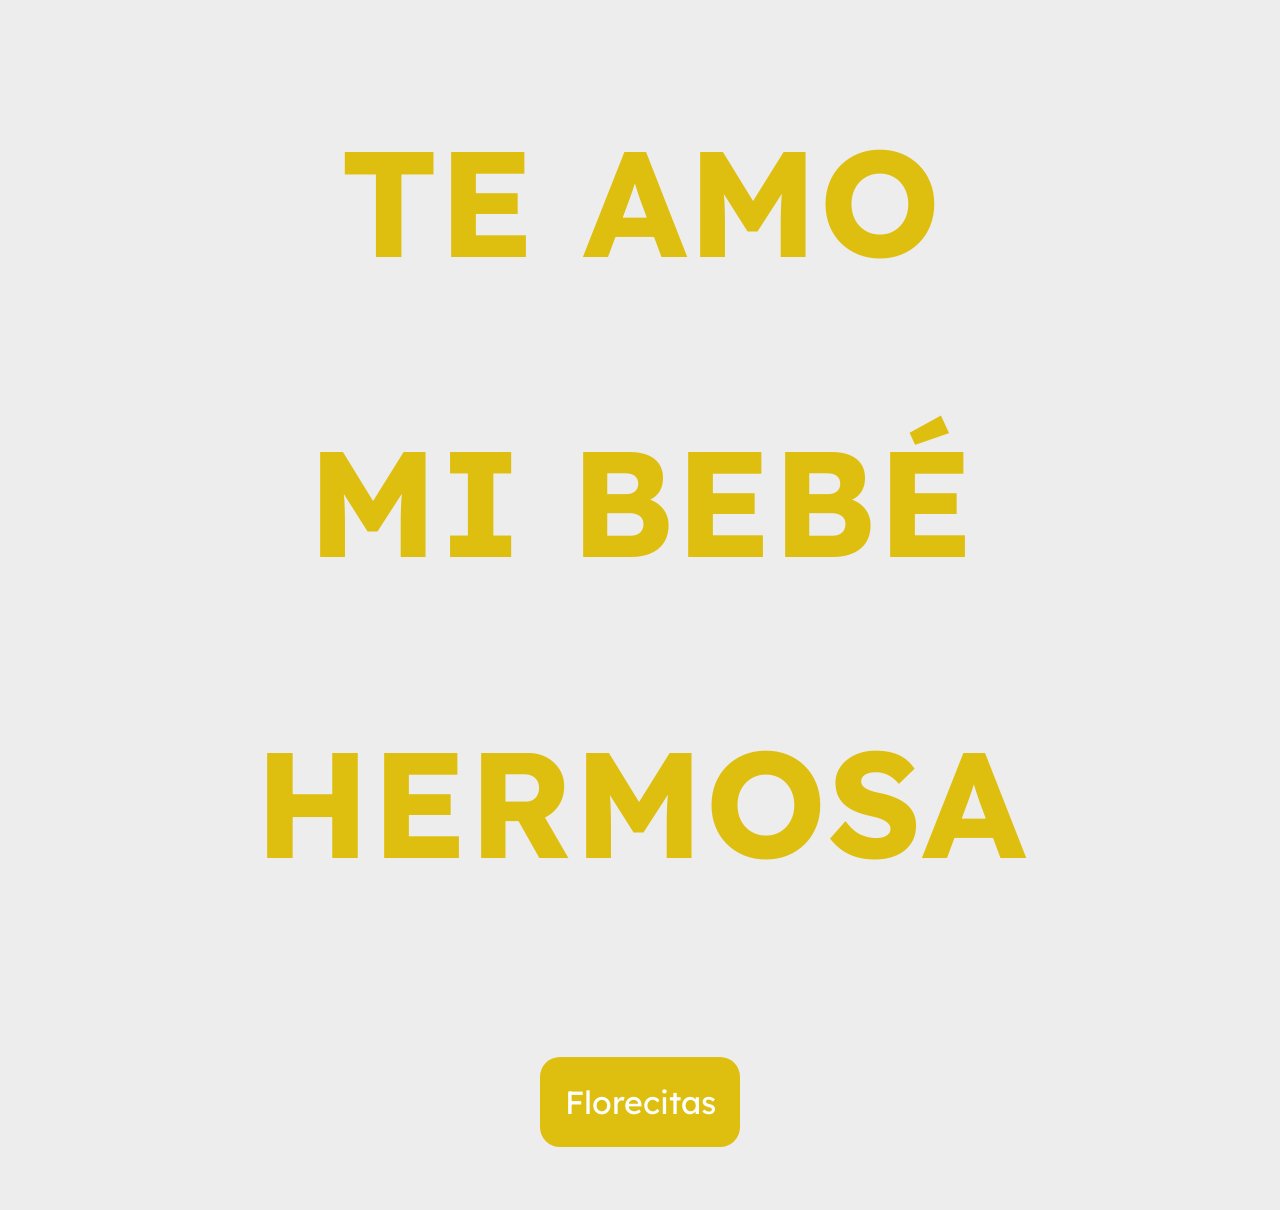
<file: index.html>
<!DOCTYPE html>
<html lang="en">
<head>
    <meta charset="UTF-8">
    <meta name="viewport" content="width=device-width, initial-scale=1.0">
    <title>Florecita</title>
    <link rel="stylesheet" href="style.css">
</head>
<body>

     



    <h1 class="titulo">TE AMO</h1>
    <h1 class="titulo">MI BEBÉ</h1>
    <h1 class="titulo">HERMOSA</h1>

    <div class="box">
        <a href="flores.html"><button class="btn">Florecitas</button></a>
    </div>

    
   


</body>
</html>
</file>
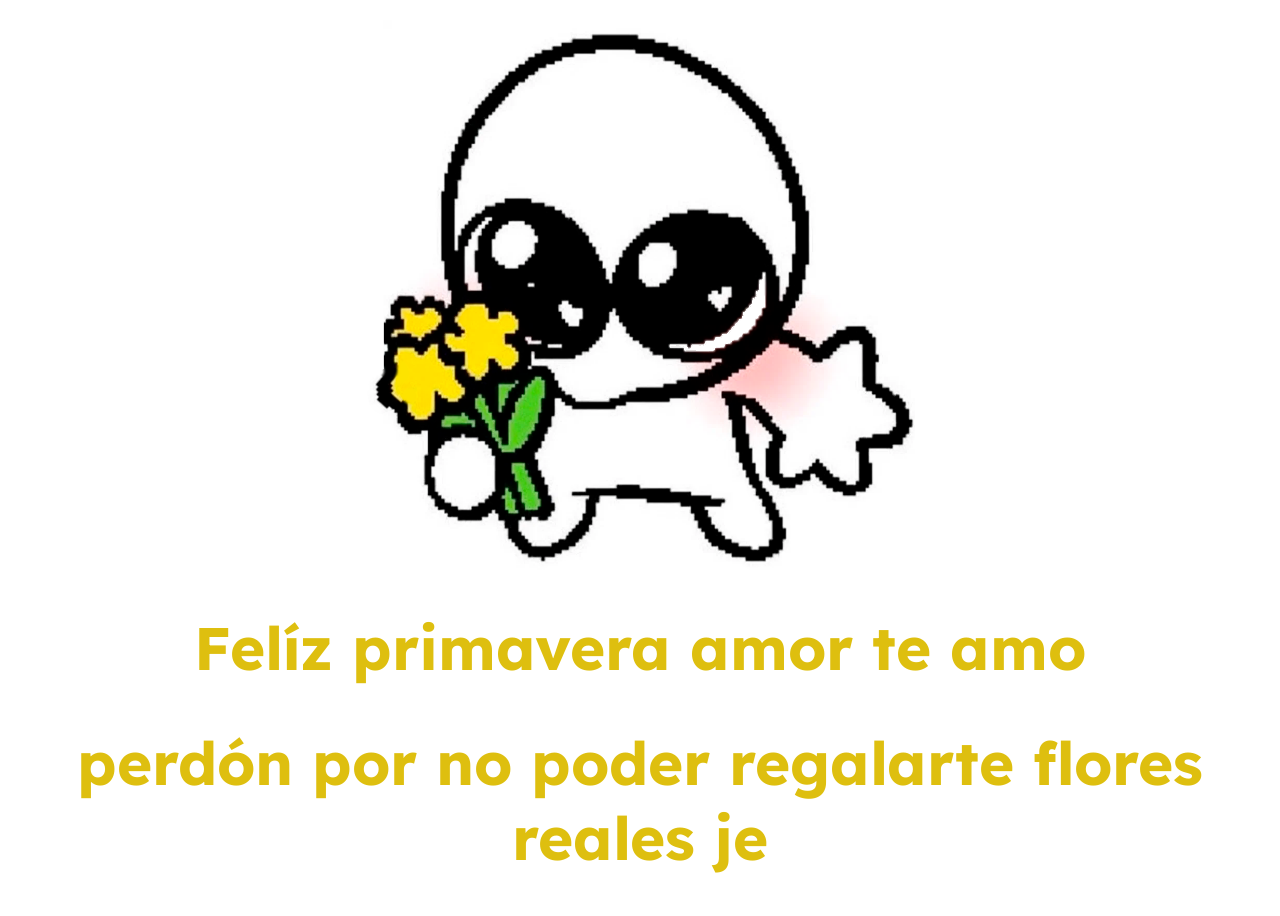
<file: flores.html>
<!DOCTYPE html>
<html lang="en">
<head>
    <meta charset="UTF-8">
    <meta name="viewport" content="width=device-width, initial-scale=1.0">
    <title>Florecita</title>
    <link rel="stylesheet" href="style2.css">
</head>
<body>
    
  <img src="flor.png" class="flor" alt="Imagen de una flor">
  <h1 class="titulo">Felíz primavera amor te amo</h1>
  <h1 class="titulo">perdón por no poder regalarte flores reales je</h1>

</body>
</html>
</file>
<file: style.css>
body {
    background-color: rgb(237, 237, 237);
}

.btn {
    width: 200px;
    height: 90px;
    background-color: rgb(222, 191, 15);
    color: white;
    padding: 0 24px;           /* quitamos el padding vertical */
    border: none;
    border-radius: 20px;
    cursor: pointer;
    font-size: 32px;
    font-family: lexend;
                 /* hacemos el botón flex */


}

.btn:hover {
        background-color: rgb(188, 162, 10);
}

@font-face {
    font-family: lexend;
    src: url(lexend.ttf);
  }

.box {
        display: flex;
      justify-content: center; /* Centra horizontalmente */
      align-items: center;     /* Centra verticalmente */
      height: 200px; /* O la altura deseada para el contenedor */
  
}

    audio {
      display: none; /* Oculta el reproductor */
    }

.titulo {
    color: rgb(222, 191, 15);
    font-family: lexend;
    display: flex;
    justify-content: center; /* Centra horizontalmente */
    align-items: center;     /* Centra verticalmente */
    height: 200px; /* O la altura deseada para el contenedor */
    font-size: 150px;
    text-align: left;
}

.flor {
  width: 100px;   /* ancho de la imagen */
  height: 100px;  /* alto de la imagen */
  display: block; /* hace que se pueda centrar fácilmente */
  margin: 20px auto; /* la centra horizontalmente */
}
</file>
<file: style2.css>
@font-face {
    font-family: lexend;
    src: url(lexend.ttf);
  }


.flor {
  width: 550px;   /* ancho de la imagen */
  height: 550px;  /* alto de la imagen */
  display: block; /* hace que se pueda centrar fácilmente */
  margin: 20px auto; /* la centra horizontalmente */
}

.titulo {
    color: rgb(222, 191, 15);
    font-family: lexend;
    
    /* O la altura deseada para el contenedor */
    font-size: 60px;
    text-align: CENTER;
}
</file>
